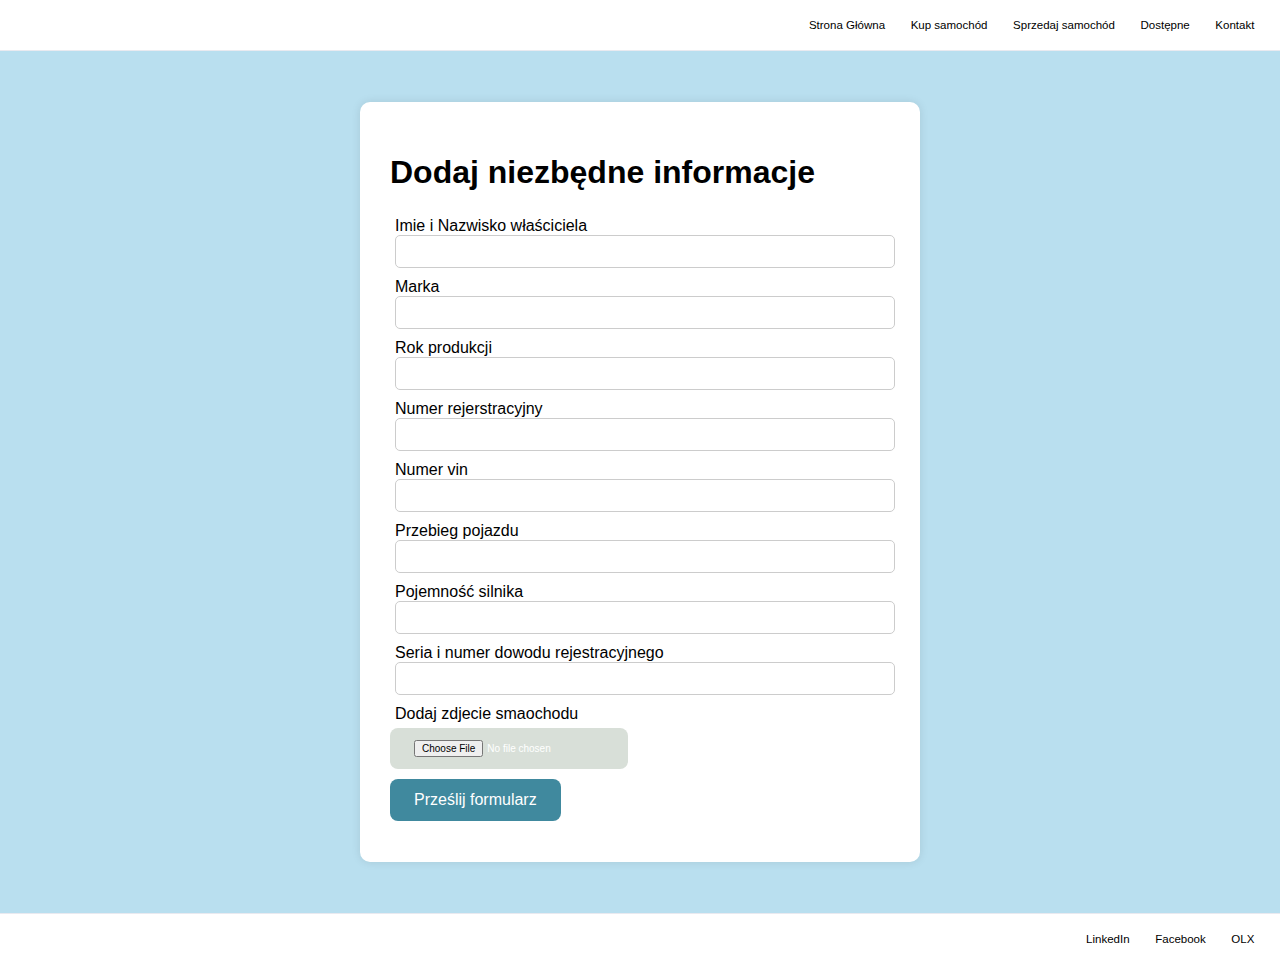
<file: dziekujeny.html>
<!DOCTYPE html>
<html lang="en">
<head>
    <meta charset="UTF-8">
    <meta name="viewport" content="width=device-width, initial-scale=1.0">
    <title>dziekujemy</title>
    <link rel="stylesheet" href="strona.css">
</head>
<body>

      <header id="pierwsza_sekcja">
        <a href="index.html" class="p1">Strona Główna</a>
        <a href="sprzedaz.html" class="p1">Kup samochód</a>
       <a href="dziekujeny.html" class="p1">Sprzedaj samochód</a>
         <a href="kup.html" class="p1">Dostępne</a>
        
          <a href="#footer_sekcja" class="p1">Kontakt</a>
      </header>
    <div id="tylny">
    <div class="content">

        <section id="formularz">

            <form action="#" method="post" autocomplete="off"> <!-- placeholder-none, gdzei wysylane sa dane, jak sa wysylane-->
                <h1>Dodaj niezbędne informacje</h1>

               
               <div class="row">
                <label for="name">Imie i Nazwisko właściciela</label>
                <input id="name" type="text"><!--oznacza, że ta etykieta jest powiązana z polem input, którego id to name.-->
                </div>
                
                <div class="row">
                    <label for="marka">Marka</label>
                    <input id="marka" type="text">
                    </div>
                    <div class="row">
                        <label for="podukcja">Rok produkcji </label>
                        <input id="podukcja" type="number">
                        </div>
                        <div class="row">
                            <label for="rejerstracja">Numer rejerstracyjny</label>
                            <input id="rejerstracja" type="text">
                            </div>

                        <div class="row"> <label for="vin">Numer vin</label>
                        <input id="vin" type="text"></div>
                         
                        <div class="row"><label for="przebieg">Przebieg pojazdu</label>
                         <input id="przebieg" type="number"></div>

                        <div class="row"> <label for="silnik">Pojemność silnika</label>
                        <input id="silnik" type="number"></div>
                                  
                       

                        <div class="row"> <label for="seria">Seria i numer dowodu rejestracyjnego</label>
                                            <input id="seria" type="text">  </div>

                         <div class="row"><label for="attachment"> Dodaj zdjecie smaochodu</label></div>
                        <input id="attachment" type="file" >

                        <div class="row"> </div>
                        <input class="przycisk" type="button" value="Prześlij formularz">

                
            </form>


        </section>
    </div>

</div>
<footer id="footer_sekcja">
    <a href="https://www.linkedin.com/feed/" class="p1">LinkedIn</a>
    <a href="https://www.facebook.com" class="p1">Facebook</a>
    <a href="https://www.olx.pl" class="p1">OLX</a>
  </footer>

</body>
</html>
</file>
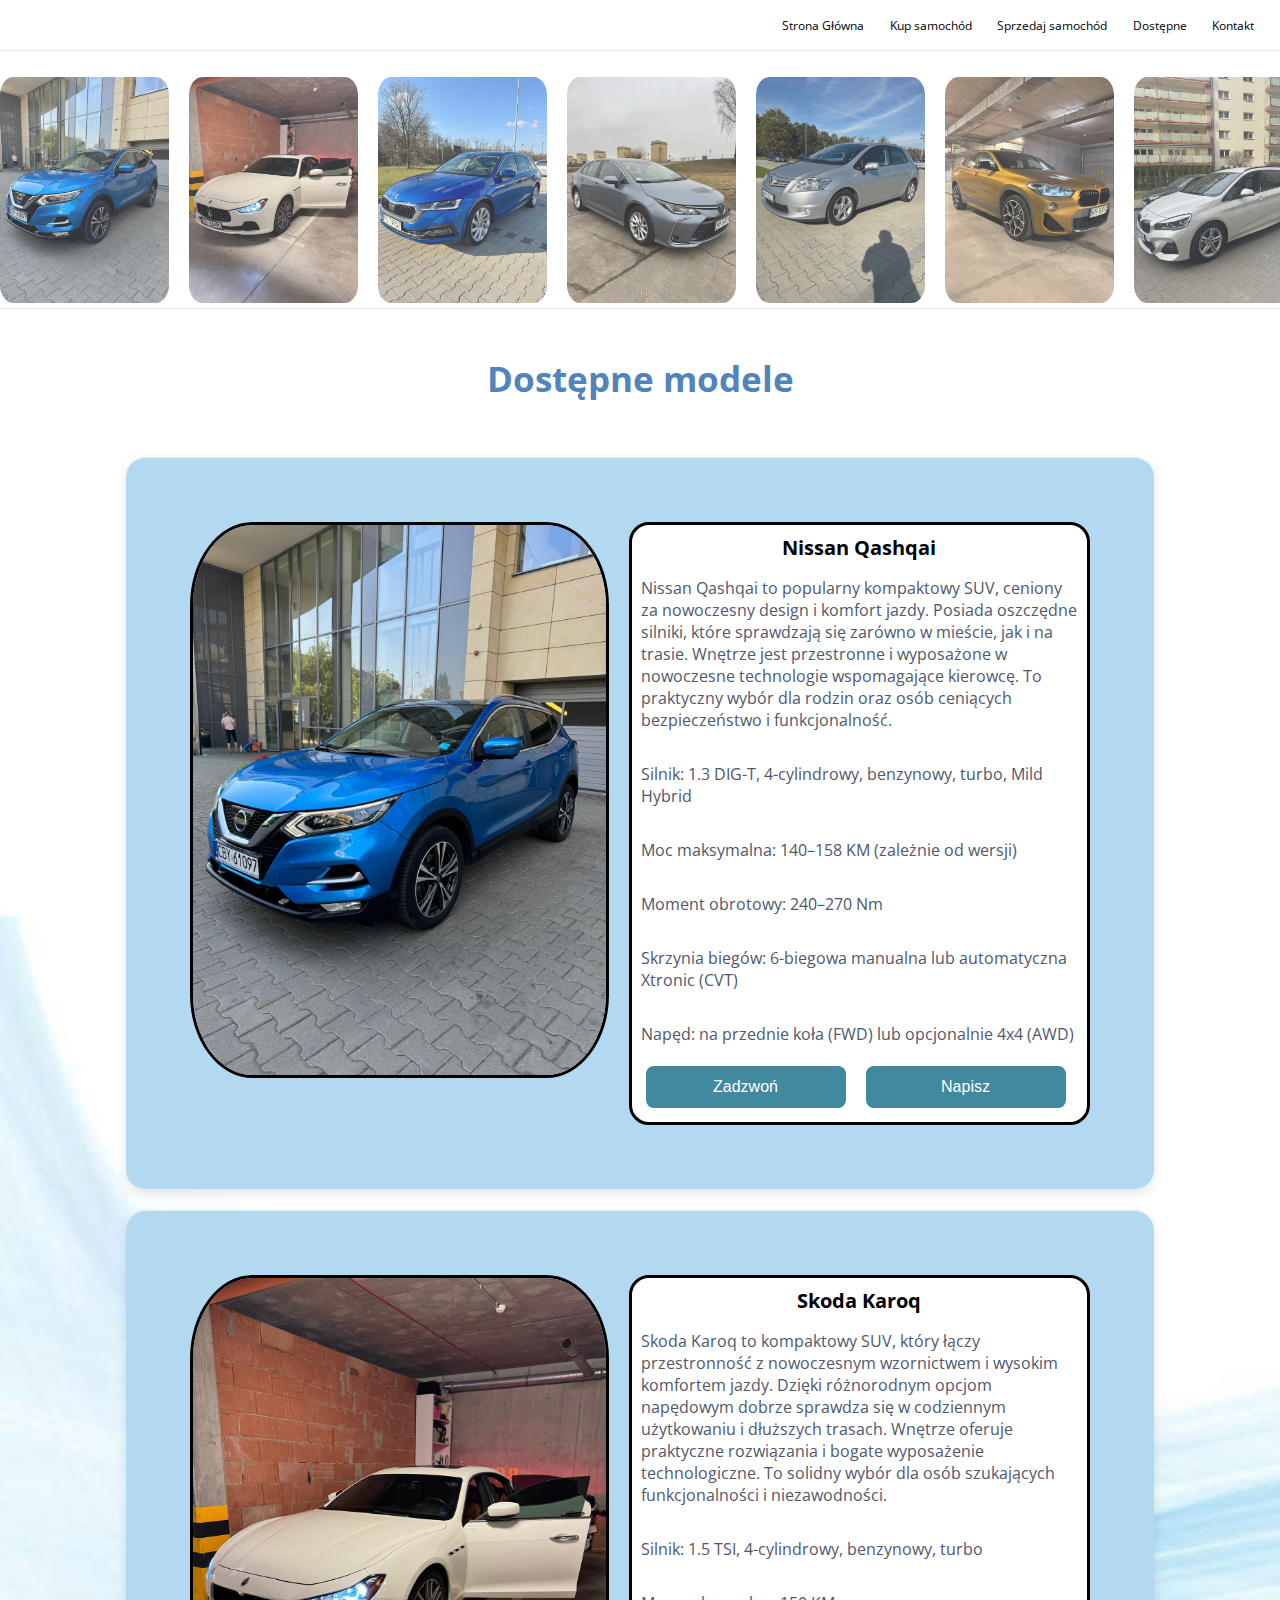
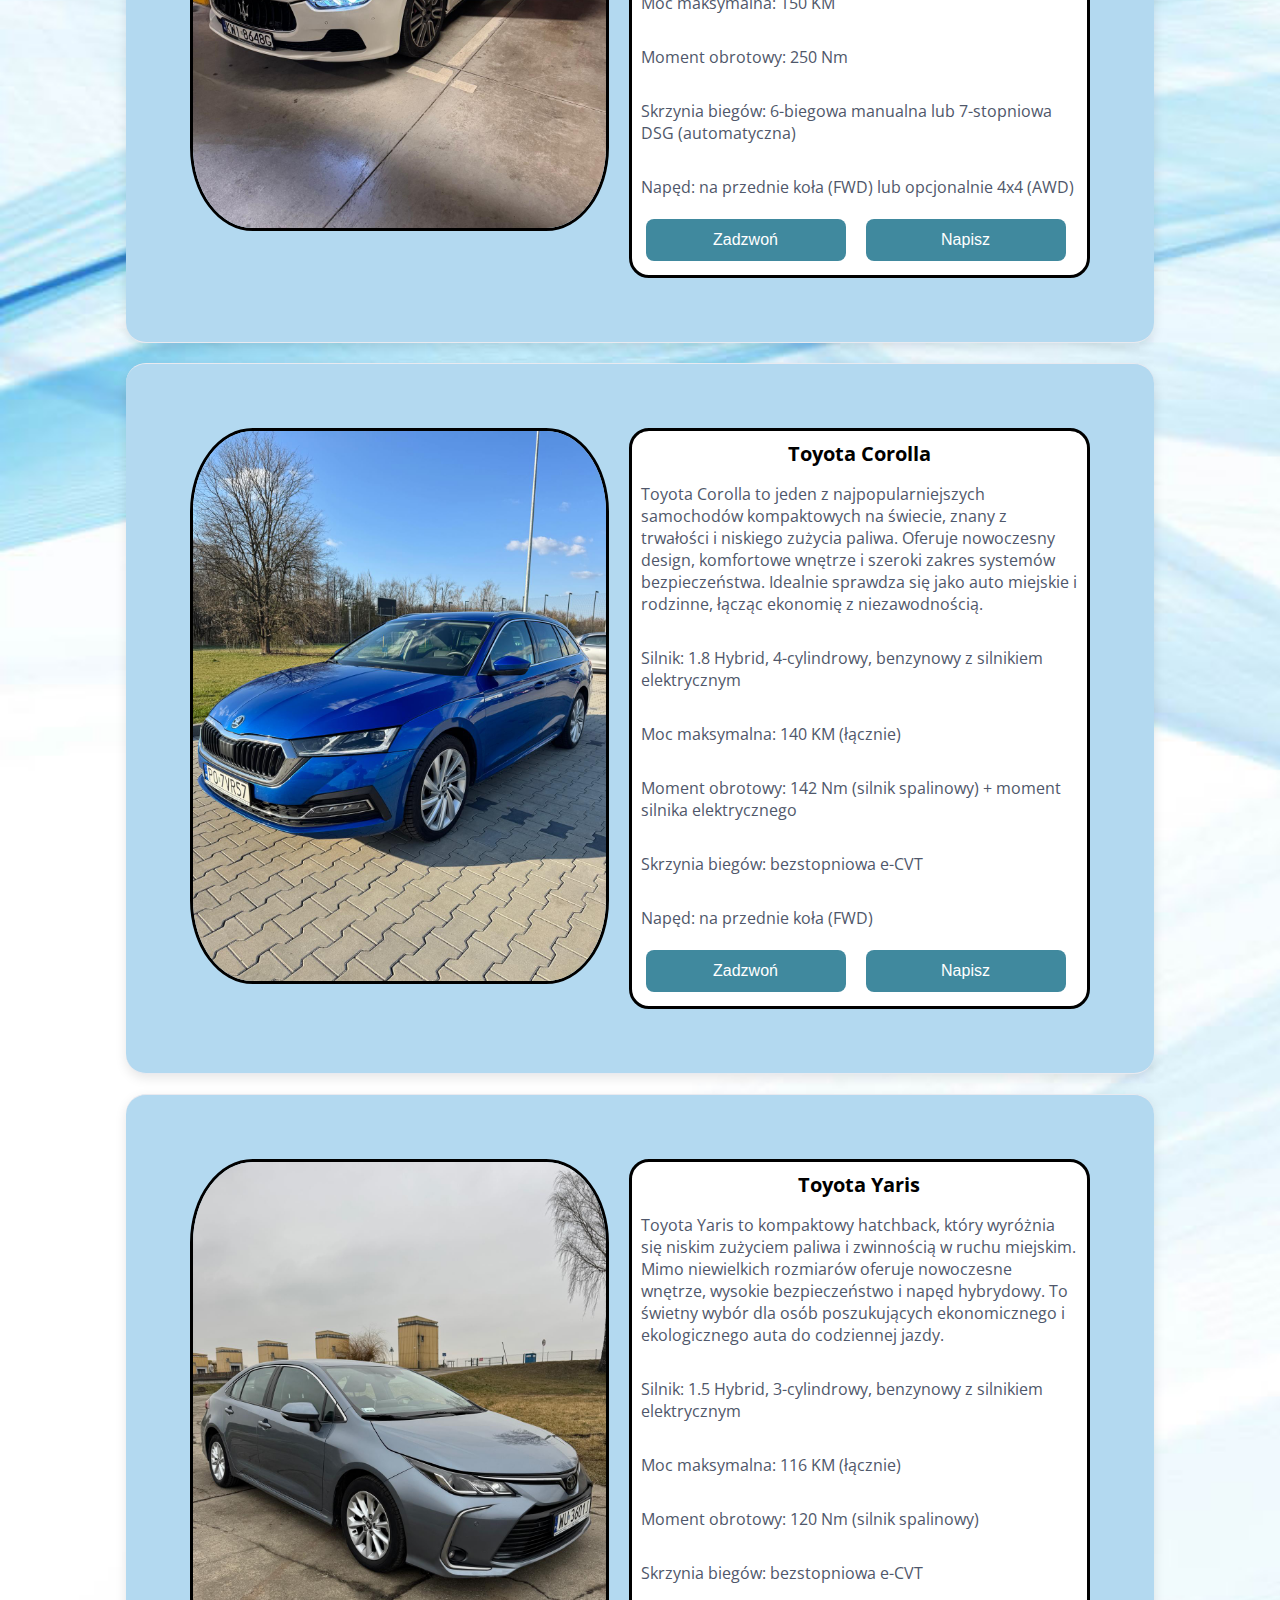
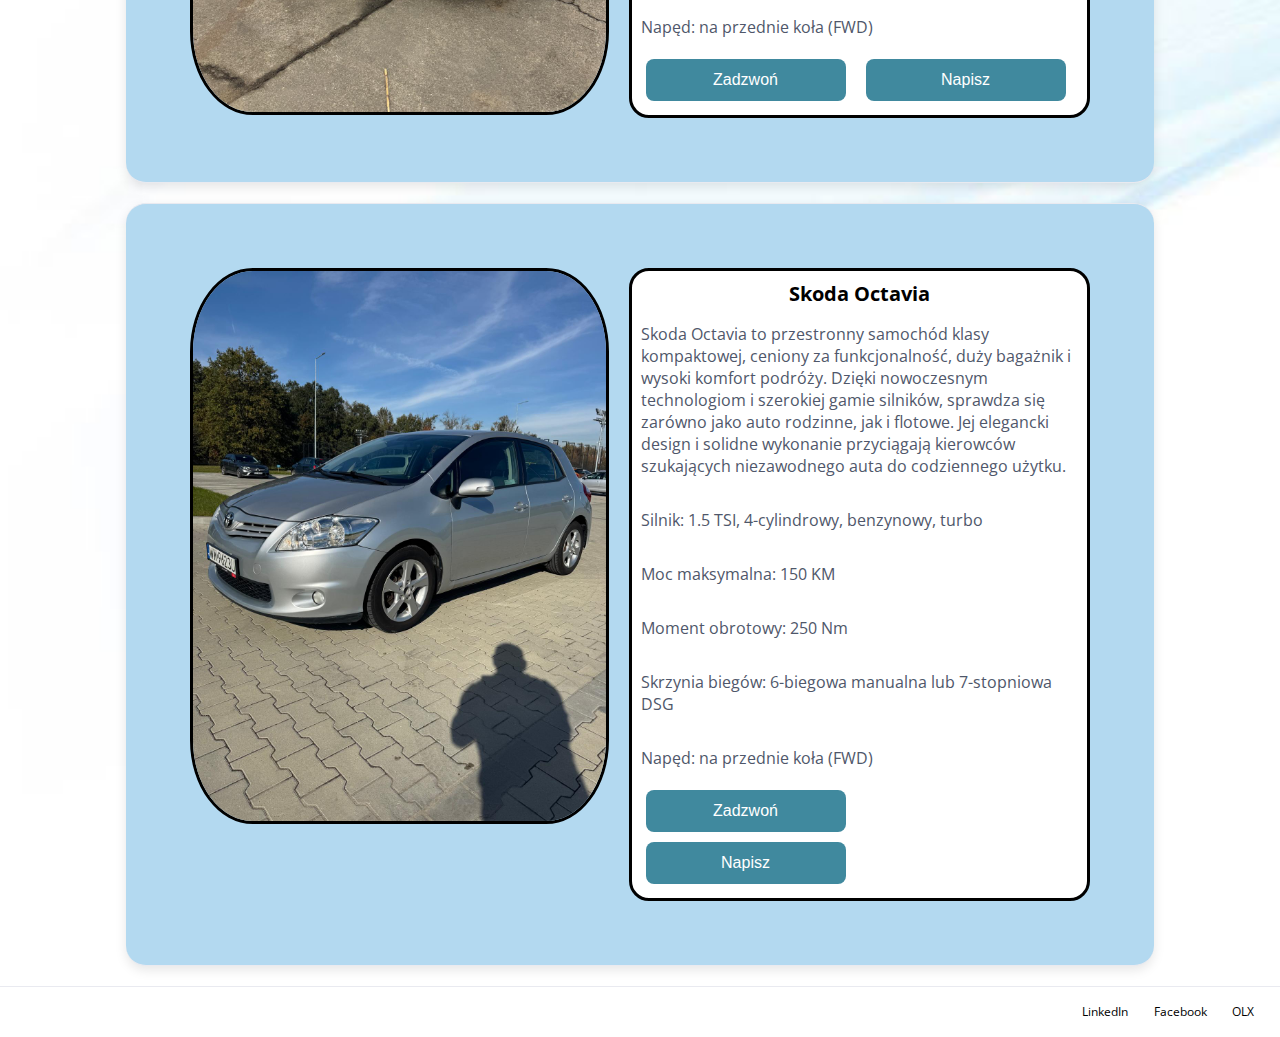
<file: kup.html>
<!DOCTYPE html>
<html lang="pl">
<head>
    <meta charset="UTF-8">
    <meta name="viewport" content="width=device-width, initial-scale=1.0">
    <title>Kup samochod</title>
    <meta http-equiv="X-UA-Compatible" content="IE=edge">

    <link rel="stylesheet" href="strona.css">
    <link rel="preconnect" href="https://fonts.googleapis.com">
    <link rel="preconnect" href="https://fonts.gstatic.com" crossorigin>
    <link href="https://fonts.googleapis.com/css2?family=Open+Sans:ital,wght@0,300..800;1,300..800&display=swap" rel="stylesheet">
</head>
<body>

 
  <header id="pierwsza_sekcja">
    <a href="index.html" class="p1">Strona Główna</a>
    <a href="sprzedaz.html" class="p1">Kup samochód</a>
    <a href="dziekujeny.html" class="p1">Sprzedaj samochód</a>
     <a href="kup.html" class="p1">Dostępne</a>
  
      <a href="#footer_sekcja" class="p1">Kontakt</a>
  </header>

    <div class="galeria-gorna">
        <ol>
          <li><img src="img/ob1.JPG" alt="Obraz 1"></li>
          <li><img src="img/ob2.JPG" alt="Obraz 2"></li>
          <li><img src="img/ob3.JPG" alt="Obraz 3"></li>
          <li><img src="img/ob4.JPG" alt="Obraz 4"></li>
          <li><img src="img/ob5.JPG" alt="Obraz 5"></li>
          <li><img src="img/ob6.JPG" alt="Obraz 3"></li>
          <li><img src="img/ob7.JPG" alt="Obraz 4"></li>
          <li><img src="img/ob8.JPG" alt="Obraz 5"></li>
        </ol>
      </div>
   <section id="sklep">
<div id="propozycje" style="display: flex; justify-content: center; margin-top: 10px;font-size: 30px; "> <h3 style="color: #5184bd;">Dostępne modele</h3></div>

    <div class="info">
        <img src="img/ob1.JPG" alt="nissan">
        <div class="text-content">
          <h3>Nissan Qashqai</h3>
          <p>Nissan Qashqai to popularny kompaktowy SUV, ceniony za nowoczesny design i komfort jazdy. Posiada oszczędne silniki, które sprawdzają się zarówno w mieście, jak i na trasie. Wnętrze jest przestronne i wyposażone w nowoczesne technologie wspomagające kierowcę. To praktyczny wybór dla rodzin oraz osób ceniących bezpieczeństwo i funkcjonalność.</p>
          <p>Silnik: 1.3 DIG-T, 4-cylindrowy, benzynowy, turbo, Mild Hybrid</p>
          <p>Moc maksymalna: 140–158 KM (zależnie od wersji)</p>
          <p>Moment obrotowy: 240–270 Nm</p>
            <p>Skrzynia biegów: 6-biegowa manualna lub automatyczna Xtronic (CVT)</p>
             <p>Napęd: na przednie koła (FWD) lub opcjonalnie 4x4 (AWD)</p>
                    <div style="display: flex; gap: 10px;">
                    <div class="row" style="width:200px;"><input class="przycisk" type="submit" value="Zadzwoń"></div>
                    <div class="row" style="width:200px;"><input class="przycisk" type="submit" value="Napisz"></div>
                  </div></div>
        </div>
        

  

    <div class="info">
        <img src="img/ob2.JPG" alt="nissan" >
        <div class="text-content">
          <h3>Skoda Karoq</h3>
          <p>Skoda Karoq to kompaktowy SUV, który łączy przestronność z nowoczesnym wzornictwem i wysokim komfortem jazdy. Dzięki różnorodnym opcjom napędowym dobrze sprawdza się w codziennym użytkowaniu i dłuższych trasach. Wnętrze oferuje praktyczne rozwiązania i bogate wyposażenie technologiczne. To solidny wybór dla osób szukających funkcjonalności i niezawodności. </p>
          <p>Silnik: 1.5 TSI, 4-cylindrowy, benzynowy, turbo</p>
          <p> Moc maksymalna: 150 KM</p>
          <p> Moment obrotowy: 250 Nm</p>
          <p> Skrzynia biegów: 6-biegowa manualna lub 7-stopniowa DSG (automatyczna)</p>
          <p> Napęd: na przednie koła (FWD) lub opcjonalnie 4x4 (AWD)</p>
              <div style="display: flex; gap: 10px;">
                 <div class="row" style="width:200px;"><input class="przycisk" type="submit" value="Zadzwoń"></div>
                  <div class="row" style="width:200px;"><input class="przycisk" type="submit" value="Napisz"></div>
                </div>
         </div>
           
        
      </div>

    
    <div class="info">
        <img src="img/ob3.JPG" alt="nissan">
        <div class="text-content">
          <h3>Toyota Corolla</h3>
          <p>Toyota Corolla to jeden z najpopularniejszych samochodów kompaktowych na świecie, znany z trwałości i niskiego zużycia paliwa. Oferuje nowoczesny design, komfortowe wnętrze i szeroki zakres systemów bezpieczeństwa. Idealnie sprawdza się jako auto miejskie i rodzinne, łącząc ekonomię z niezawodnością.
        </p>
            <p>Silnik: 1.8 Hybrid, 4-cylindrowy, benzynowy z silnikiem elektrycznym</p>
            <p>Moc maksymalna: 140 KM (łącznie)</p>
                <p>Moment obrotowy: 142 Nm (silnik spalinowy) + moment silnika elektrycznego</p>
                <p>Skrzynia biegów: bezstopniowa e-CVT</p>
                    <p>Napęd: na przednie koła (FWD)</p>
                    <div style="display: flex; gap: 10px;">
                   <div class="row" style="width:200px;"><input class="przycisk" type="submit" value="Zadzwoń"></div>
                   <div class="row" style="width:200px;"><input class="przycisk" type="submit" value="Napisz"></div>
                     </div>
        </div>
      </div>
   
    <div class="info">
        <img src="img/ob4.JPG" alt="nissan">
        <div class="text-content">
          <h3>Toyota Yaris</h3>
          <p>Toyota Yaris to kompaktowy hatchback, który wyróżnia się niskim zużyciem paliwa i zwinnością w ruchu miejskim. Mimo niewielkich rozmiarów oferuje nowoczesne wnętrze, wysokie bezpieczeństwo i napęd hybrydowy. To świetny wybór dla osób poszukujących ekonomicznego i ekologicznego auta do codziennej jazdy.</p>
            <p>Silnik: 1.5 Hybrid, 3-cylindrowy, benzynowy z silnikiem elektrycznym</p>
            <p>Moc maksymalna: 116 KM (łącznie)</p>
            <p>Moment obrotowy: 120 Nm (silnik spalinowy)
            <p>Skrzynia biegów: bezstopniowa e-CVT</p>
            <p>Napęd: na przednie koła (FWD)</p>
            <div style="display: flex; gap: 10px;">
            <div class="row" style="width:200px;display: flex;"><input class="przycisk" type="submit" value="Zadzwoń"></div>
                        <div class="row" style="width:200px;display: flex; float: right;"><input class="przycisk" type="submit" value="Napisz"></div>
            </div></div>

      </div>
    
    <div class="info">
        <img src="img/ob5.JPG" alt="nissans">
        <div class="text-content">
          <h3>Skoda Octavia</h3>
          <p>Skoda Octavia to przestronny samochód klasy kompaktowej, ceniony za funkcjonalność, duży bagażnik i wysoki komfort podróży. Dzięki nowoczesnym technologiom i szerokiej gamie silników, sprawdza się zarówno jako auto rodzinne, jak i flotowe. Jej elegancki design i solidne wykonanie przyciągają kierowców szukających niezawodnego auta do codziennego użytku.

            <p>Silnik: 1.5 TSI, 4-cylindrowy, benzynowy, turbo</p>
            <p>Moc maksymalna: 150 KM</p>
            <p>Moment obrotowy: 250 Nm</p>
            <p>Skrzynia biegów: 6-biegowa manualna lub 7-stopniowa DSG</p>
            <p>Napęd: na przednie koła (FWD)</p>
          
            <div style="display: flex; gap: 10px;"></div>
        <div class="row" style="width:200px;"><input class="przycisk" type="submit" value="Zadzwoń"></div>
                        <div class="row" style="width:200px;"><input class="przycisk" type="submit" value="Napisz"></div>
                      </div></div>

                      </section>
     
      <footer id="footer_sekcja">
        <a href="https://www.linkedin.com/feed/" class="p1">LinkedIn</a>
        <a href="https://www.facebook.com" class="p1">Facebook</a>
        <a href="https://www.olx.pl" class="p1">OLX</a>
      </footer>

</body>
</html>
</file>
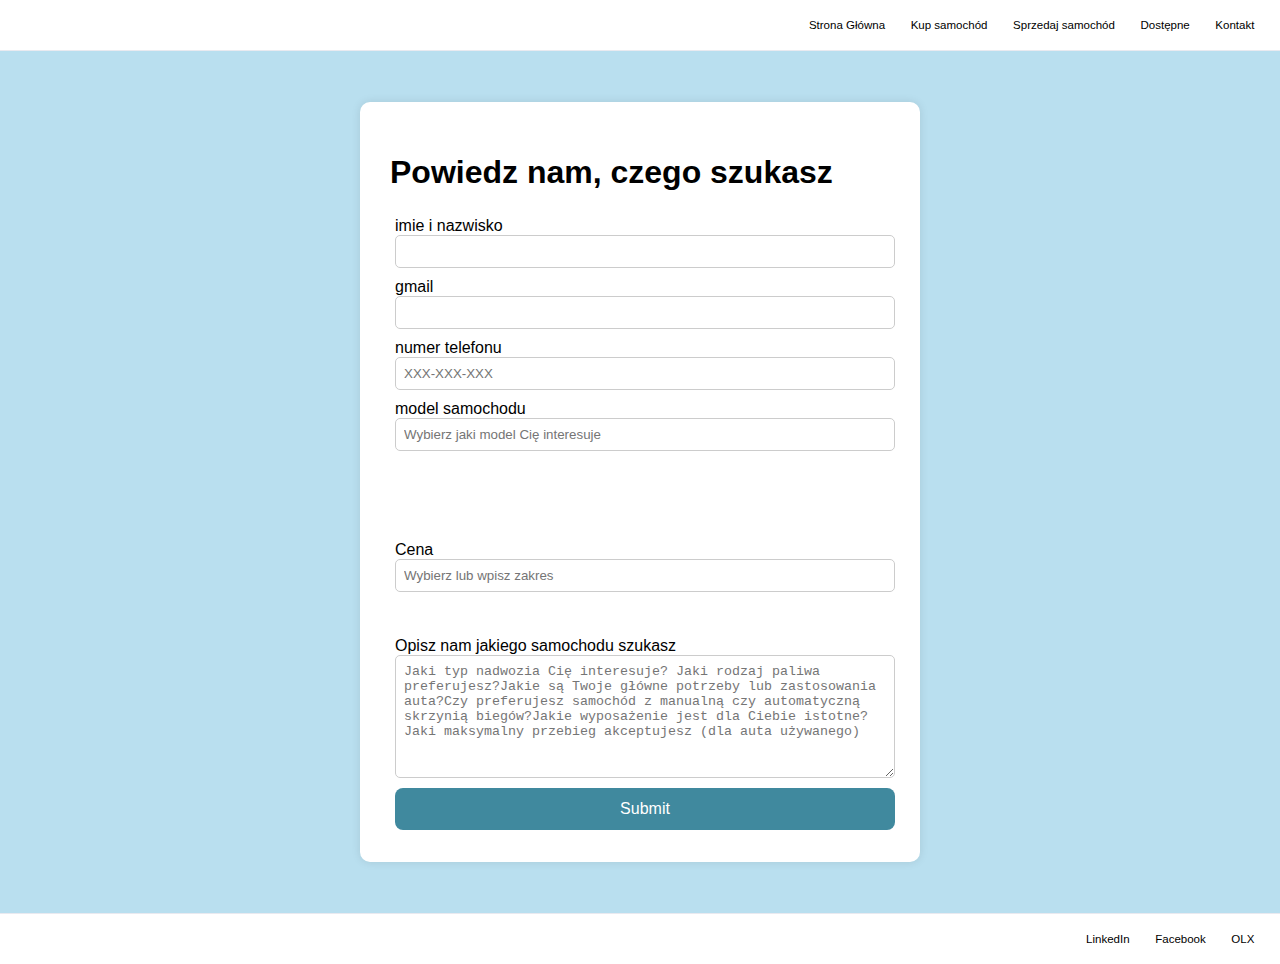
<file: sprzedaz.html>
<!DOCTYPE html>
<html lang="en">
<head>
    <meta charset="UTF-8">
    <meta name="viewport" content="width=device-width, initial-scale=1.0">
    <link rel="stylesheet" href="strona.css">
    <title>Kupno</title>
</head>
<body>


    
    <header id="pierwsza_sekcja">
        <a href="index.html" class="p1">Strona Główna</a>
        <a href="sprzedaz.html" class="p1">Kup samochód</a>
        <a href="dziekujeny.html" class="p1">Sprzedaj samochód</a>
         <a href="kup.html" class="p1">Dostępne</a>
  
          <a href="#footer_sekcja" class="p1">Kontakt</a>
      </header>
    <div id="tylny">
    <div class="content">

        <section id="formularz">
            <form action="#" method="post" autocomplete="off"> 

                <h1>Powiedz nam, czego szukasz</h1>


                <div class="row">
                    <label for="name">imie i nazwisko</label>
                    <input id="name" type="text">

                </div>
                <div class="row">
                    <label for="gmail">gmail</label>
                    <input id="gmail" type="email"  >
                </div>
                <div class="row">
                    <label for="telefon">numer telefonu</label>
                    <input id="telefon" type="tel" pattern="\d{9}" placeholder="XXX-XXX-XXX" >
                </div>

                <div class="row">
                    <label for="model">model samochodu</label>
                    <input id="model" type="text" list="modele" placeholder="Wybierz jaki model Cię interesuje">
                    <datalist id="modele">
                        <option value="BMW"></option>
                        <option value="Skoda"></option>
                        <option value="Toyota"></option>
                        <option value="Mercedes"></option>
                    </datalist>
                </div>

           
                <div class="row">
                    <label for="cena">Cena</label >
                    <input id="cena" type="text" list="cena-lista" placeholder="Wybierz lub wpisz zakres">
                    <datalist id="cena-lista">
                        <option value="1 000-10 000"></option>
                        <option value="10 000-20 000"></option>
                        <option value="20 000-30 000"></option>
                        <option value="30 000-40 000"></option>
                        <option value="40 000-50 000"></option>
                        <option value="50 000-100 000"></option>
                    </datalist>
                </div>
                <div class="row">
                    <label for="description" style="margin-top: 7%;">Opisz nam jakiego samochodu szukasz</label>
                    <textarea id="description" maxlength="500" rows="7" placeholder="Jaki typ nadwozia Cię interesuje? Jaki rodzaj paliwa preferujesz?Jakie są Twoje główne potrzeby lub zastosowania auta?Czy preferujesz samochód z manualną czy automatyczną skrzynią biegów?Jakie wyposażenie jest dla Ciebie istotne?Jaki maksymalny przebieg akceptujesz (dla auta używanego)"></textarea>
                </div>
                <div class="row">
                 <input type="submit" class="przycisk">

                </div>
            
            </form>

        </section>
    </div>

</div>
<footer id="footer_sekcja">
    <a href="https://www.linkedin.com/feed/" class="p1">LinkedIn</a>
    <a href="https://www.facebook.com" class="p1">Facebook</a>
    <a href="https://www.olx.pl" class="p1">OLX</a>
  </footer>

</body>
</html>
</file>
<file: strona.css>
body {
     width: 100vw;
     margin: 0;
     padding: 0;
     overflow-x: hidden;
   
     font-family: "Open Sans", sans-serif;
     font-optical-sizing: auto;
     font-weight: 400;
     font-style: normal;
     font-variation-settings:
       "wdth" 100;
 }
 

 
 #pierwsza_sekcja {
     height: 50px;
     border-bottom: 1px solid rgb(233, 234, 240);
     display: flex;
     justify-content: flex-end;
     align-items: center;
     background-color: rgb(255, 255, 255);
    
 }
 
 .p1 {
     padding-right: 2%;
     cursor: pointer;
     font-size: 0.9vw;
     color: black;
 }
 
 #sekcja_druga {
     height: 678px;
     background-color: rgb(255, 255, 255);
     display: flex;
     padding-top: 10px;
  }
   
   #lewa2, #prawa2 {
     width: 50%;
     display: flex;
     justify-content: flex-end;
     align-items: center;
     justify-content: center;
   }
   
   #wiza {
     border-radius: 15%;
   }
   
   #p2 {
     padding-left: 8%;
     font-size: 2vw;
     
   }
   
 
 #sekcja_trzecia {
     background-image: url('img/P90546610_highRes_the-new-bmw-i4-e-dri.jpg');
     background-size: cover;
     background-position: center center;
     background-repeat: no-repeat;
     height: 678px;}
 
 
#tekst_2 {
     position: relative;
     text-shadow: 1px 1px 2px rgba(0, 0, 0, 0.3);
     font-size: 4vw;
     font-weight: bold;
     padding-top: 13%;
     cursor: pointer;
     margin-left: 6%;
   
}
a {
  text-decoration: none; 
}
a:hover
{
  cursor: pointer;
}
 .photo img {
     width: 300px;
     height: 401px;
     border-radius: 8%;
     margin: 10px;
     transition: transform 0.3s ease;
     opacity: 0.8;
     cursor: pointer;
 }
 
 #dol img:hover {
     transform: scale(1.05);
     opacity: 1;
 }
 
 #sekcja_4 {
     height: 678px;
     background-color: rgb(255, 255, 255);
     display: flex;
     flex-direction: column;
     overflow: hidden;
     position: relative;
 }
 
 #góra {
     height: 10%;
     color: rgb(134, 142, 148);
 }
 
 #modele {
     display: flex;
     justify-content: center;
     margin-top: 5%;
     font-size: 45px;
     text-shadow: 1px 1px 2px rgba(0, 0, 0, 0.3);
 }
 
 #dol {
     justify-content: center;
     align-items: center;
     display: flex;
     margin-top: 7%;
 }
 .galeria ol {
          list-style: none;
          padding: 0;
          margin: 0;
          display: flex;
          justify-content: center;
          flex-wrap: wrap;
          gap: 20px;
        }
        
        .galeria li {
          transition: transform 0.3s ease;
        }
        
        .galeria img {
          width: 300px;
          height: 401px;
          border-radius: 8%;
          opacity: 0.8;
          cursor: pointer;
          transition: transform 0.3s ease, opacity 0.3s ease;
        }
        
        .galeria img:hover {
          transform: scale(1.05);
          opacity: 1;
        }
 
 

 
 #sekcja_5 {
     background-image: url('img/P90554881_highRes.jpg');
     background-size: cover;
     background-position: center center;
     background-repeat: no-repeat;
     height: 678px;
     
 }

#tekst_5{ 
     position: absolute;
     color: white;
     font-size: 4vw;
     font-weight: bold;
     padding: 20px;
     border-radius: 10px;
     margin-top: 11%;
     cursor: pointer;
     text-shadow: 1px 1px 2px rgba(0, 0, 0, 0.3);
     padding-left:24%;
    }


 #footer_sekcja {
     height: 50px;
     border-top: 1px solid rgb(233, 234, 240);
     display: flex;
     justify-content: flex-end;
     align-items: center;
     background-color: rgb(255, 255, 255);
     padding-top: 0;
 }
 
 #footer_sekcja .p1 {
     padding-right: 2%;
     cursor: pointer;
     font-size: 0.9vw;
 }
 




 /*KUP*/
 .galeria-gorna {
   padding-top: 2%;
     width: 100%;
     border-bottom:1px solid rgb(233, 234, 240); ;
   }
   
   .galeria-gorna ol {
     list-style: none;
     padding: 0;
     margin: 0;
     display: flex;
     gap: 20px;
  
   }
   
   .galeria-gorna li {
     flex: 0 0 auto;

   }
   
   .galeria-gorna img {
     width: 169px;
     height: 226px;
     border-radius: 8%;
     opacity: 0.8;
     border:2px #0c253a;

     
   }
   .info {
     display: flex;
     align-items: flex-start;
     gap: 20px; /* odstęp między zdjęciem a tekstem */
     padding:5% ;
     border-bottom: 1px solid rgb(233, 234, 240);
     border-top: 1px solid rgb(233, 234, 240);
     border-radius: 20px;
     background-color: #b3d9f0;
     box-shadow: 0 4px 12px rgba(0, 0, 0, 0.1);
     max-width: 900px;
     margin: 20px auto;
     align-items: flex-start;
     transition: transform 0.3s ease, box-shadow 0.3s ease;
  
   }
   
   .text-content {
     display: flex;
     flex-direction: column;
     background-color: #ffffff;
     border-radius: 20px;
     padding: 1%;
     border: 3px solid #000000;
   }
   
   .text-content h3 {
     text-align: center;
     margin: 0;
     font-size:20px;
   
   }
   
   .text-content p {
     text-align: left;
     color: #4f576a;
   }
   .info img{
     border-radius: 15%;
    
     height: 550px;
     width: auto;
     border: 3px solid #000000;
   }
   .info:hover {
  transform: translateY(-5px);
  box-shadow: 0 6px 16px rgba(0, 0, 0, 0.15);}
  #sklep {
    background-image:url('img/8666.jpg');
  background-size: cover; background-repeat: no-repeat;
}
   



  /*Sprzedaj*/

  .content {
    display: flex;
    justify-content: center;
    align-items: center;    
    height: 100%;
    background-color: #b9dfef;

  }

#formularz{
  background-color: #ffffff;
    padding: 30px;
    border-radius: 10px;
    box-shadow: 0 0 10px rgba(0,0,0,0.1);
    width: 500px;
    height: 700px;
    margin-top: 4%;
    margin-bottom: 4%;


  }

  .row
  {
    width: 500px;
    display:flex;
    flex-direction: column;
    padding:5px;
  }
  input, textarea {
    padding: 8px;
    border: 1px solid #ccc;
    border-radius: 5px;
}

.przycisk
{
  background-color: #40899e;
  color: white;
  padding: 12px 24px;
  border: none;
  border-radius: 8px;
  font-size: 16px;
  cursor: pointer;
  transition: background-color 0.3s ease;
}
.przycisk:hover
{
  background-color: #0c253a;
}
#attachment
{
  display: inline-block;
  background-color: #d8dfd8; 
  color: white;
  padding: 12px 24px;
  border: none;
  border-radius: 8px;
  font-size: 10px;
  cursor: pointer;
  transition: background-color 0.3s ease;
}
#tranz
{
  height: 100px;
}
</file>
